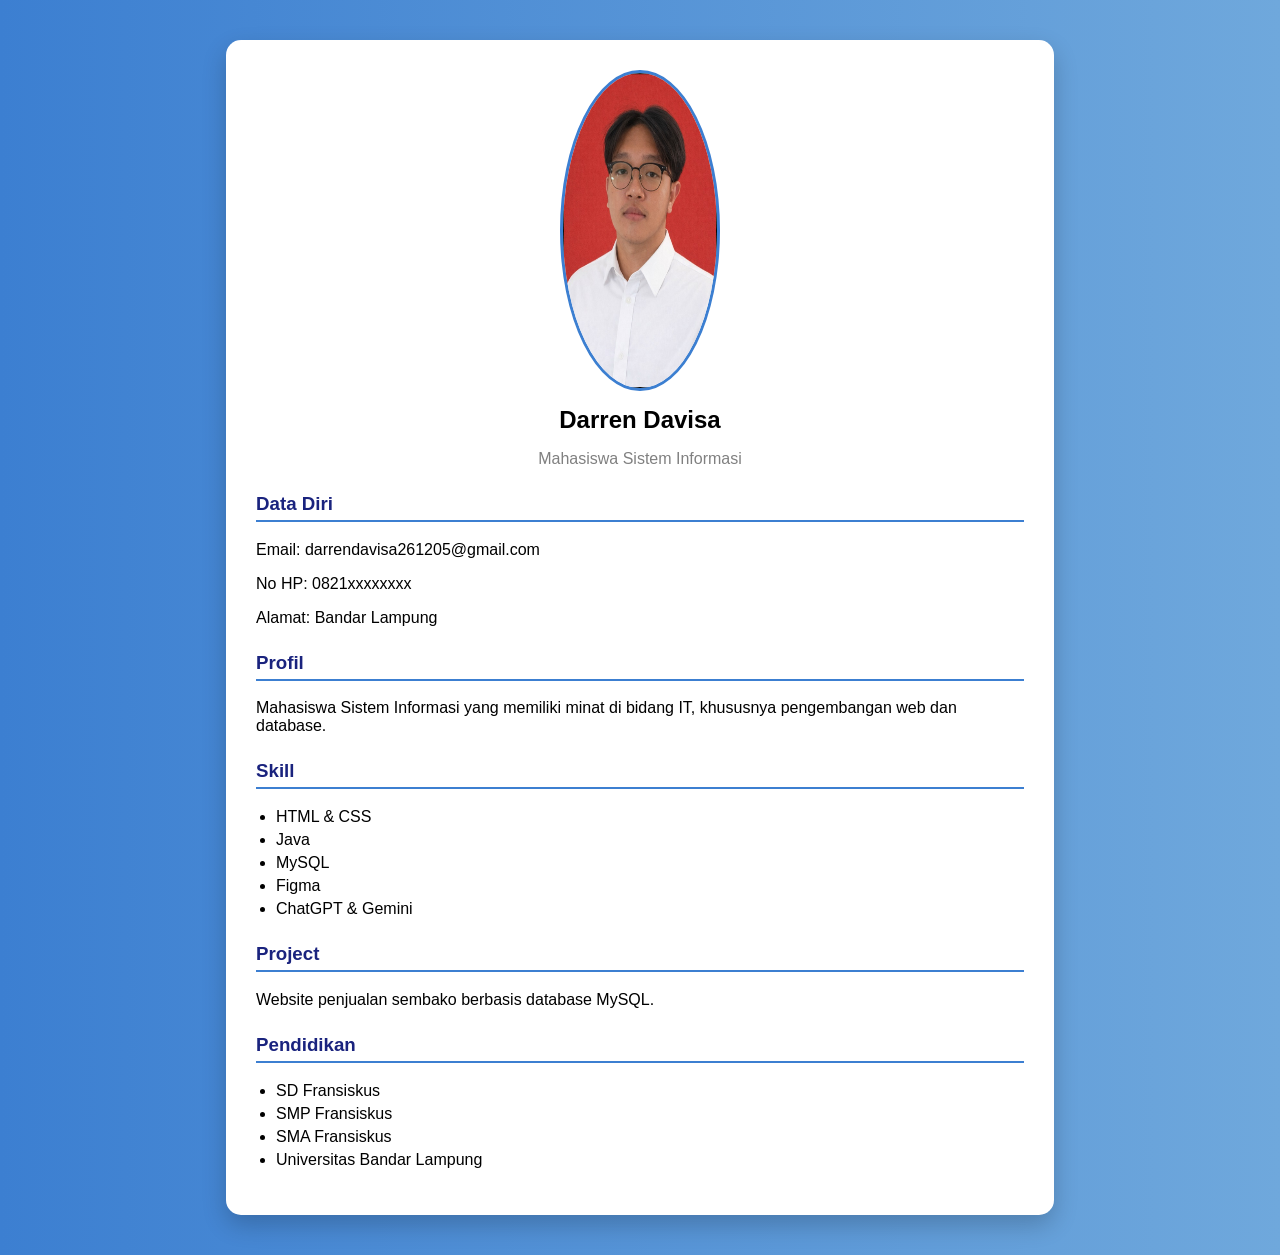
<file: index.html>
<html lang="id">
<head>
    <title>CV Darren</title>
    <link rel="stylesheet" href="style.css">
</head>

<body>

    <div class="container">

        
        <div class="header">
            <img src="foto-cv-darren.png" alt="Foto Darren">
            <h2>Darren Davisa</h2>
            <p>Mahasiswa Sistem Informasi</p>
        </div>
        
        <div class="section">
            <h3>Data Diri</h3>
            <p>Email: darrendavisa261205@gmail.com</p>
            <p>No HP: 0821xxxxxxxx</p>
            <p>Alamat: Bandar Lampung</p>
        </div>

        <div class="section">
            <h3>Profil</h3>
            <p>Mahasiswa Sistem Informasi yang memiliki minat di bidang IT, khususnya pengembangan web dan database.</p>
        </div>

        <div class="section">
            <h3>Skill</h3>
            <ul>
                <li>HTML & CSS</li>
                <li>Java</li>
                <li>MySQL</li>
                <li>Figma</li>
                <li>ChatGPT & Gemini</li>
            </ul>
        </div>

        <div class="section">
            <h3>Project</h3>
            <p>Website penjualan sembako berbasis database MySQL.</p>
        </div>

        <div class="section">
            <h3>Pendidikan</h3>
            <ul>
                <li>SD Fransiskus</li>
                <li>SMP Fransiskus</li>
                <li>SMA Fransiskus</li>
                <li>Universitas Bandar Lampung</li>
            </ul>
        </div>

    </div>

</body>
</html>
</file>
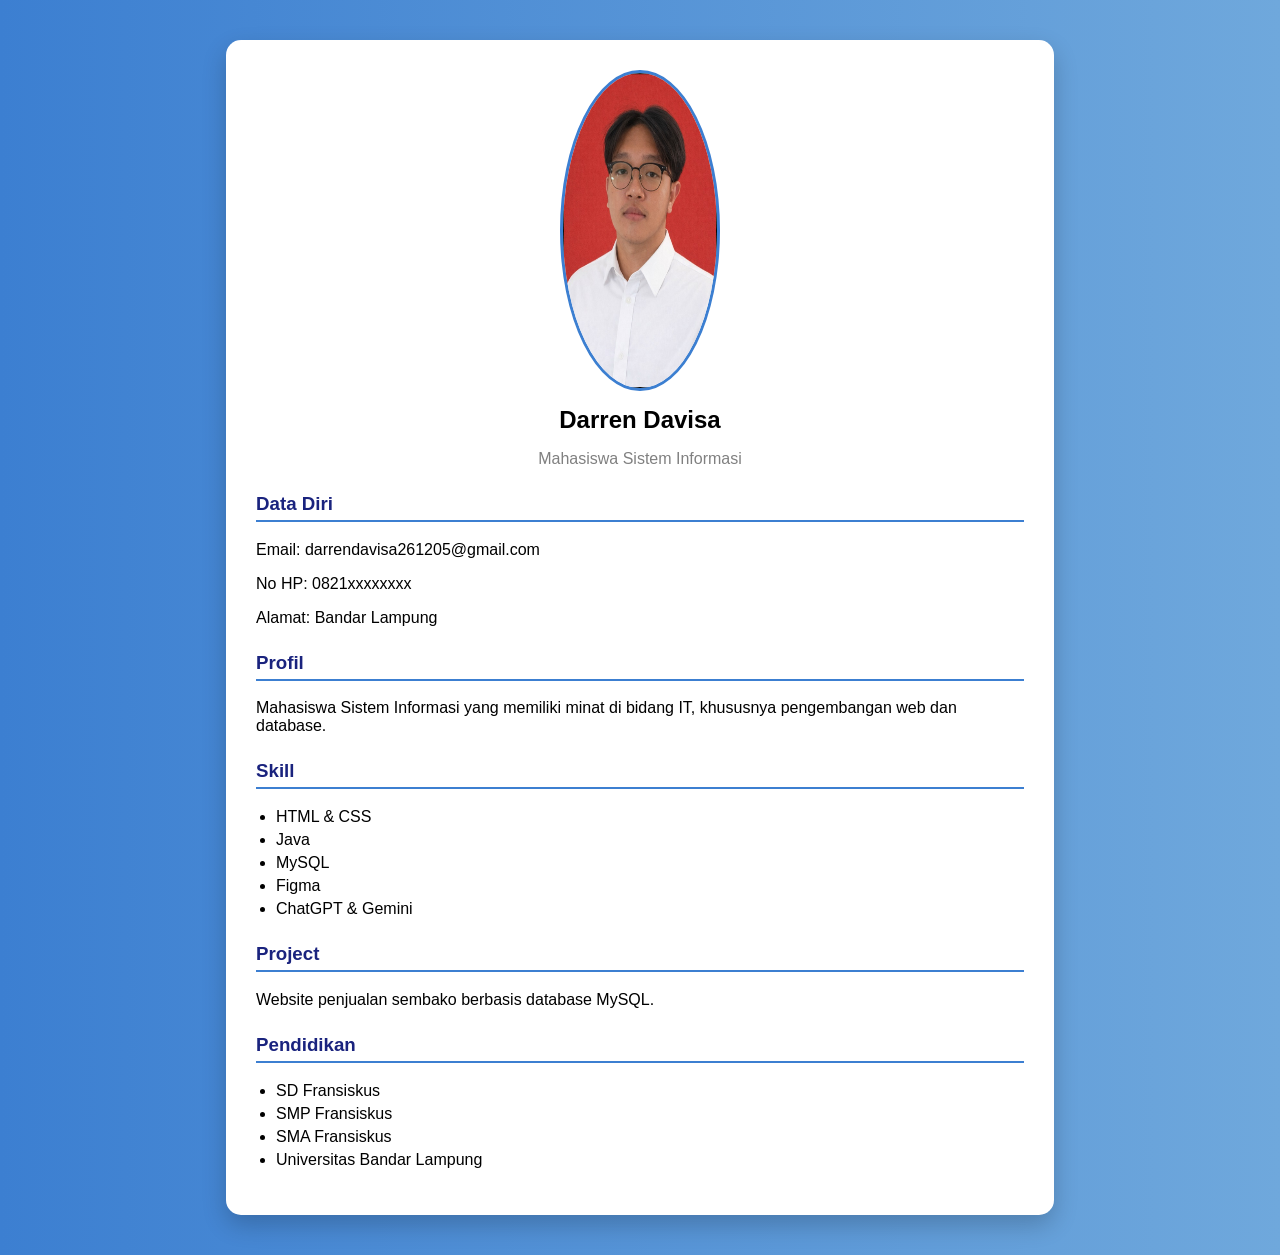
<file: curiculumv.html>
<html lang="id">
<head>
    <title>CV Darren</title>
    <link rel="stylesheet" href="style.css">
</head>

<body>

    <div class="container">

        
        <div class="header">
            <img src="foto-cv-darren.png" alt="Foto Darren">
            <h2>Darren Davisa</h2>
            <p>Mahasiswa Sistem Informasi</p>
        </div>
        
        <div class="section">
            <h3>Data Diri</h3>
            <p>Email: darrendavisa261205@gmail.com</p>
            <p>No HP: 0821xxxxxxxx</p>
            <p>Alamat: Bandar Lampung</p>
        </div>

        <div class="section">
            <h3>Profil</h3>
            <p>Mahasiswa Sistem Informasi yang memiliki minat di bidang IT, khususnya pengembangan web dan database.</p>
        </div>

        <div class="section">
            <h3>Skill</h3>
            <ul>
                <li>HTML & CSS</li>
                <li>Java</li>
                <li>MySQL</li>
                <li>Figma</li>
                <li>ChatGPT & Gemini</li>
            </ul>
        </div>

        <div class="section">
            <h3>Project</h3>
            <p>Website penjualan sembako berbasis database MySQL.</p>
        </div>

        <div class="section">
            <h3>Pendidikan</h3>
            <ul>
                <li>SD Fransiskus</li>
                <li>SMP Fransiskus</li>
                <li>SMA Fransiskus</li>
                <li>Universitas Bandar Lampung</li>
            </ul>
        </div>

    </div>

</body>
</html>
</file>
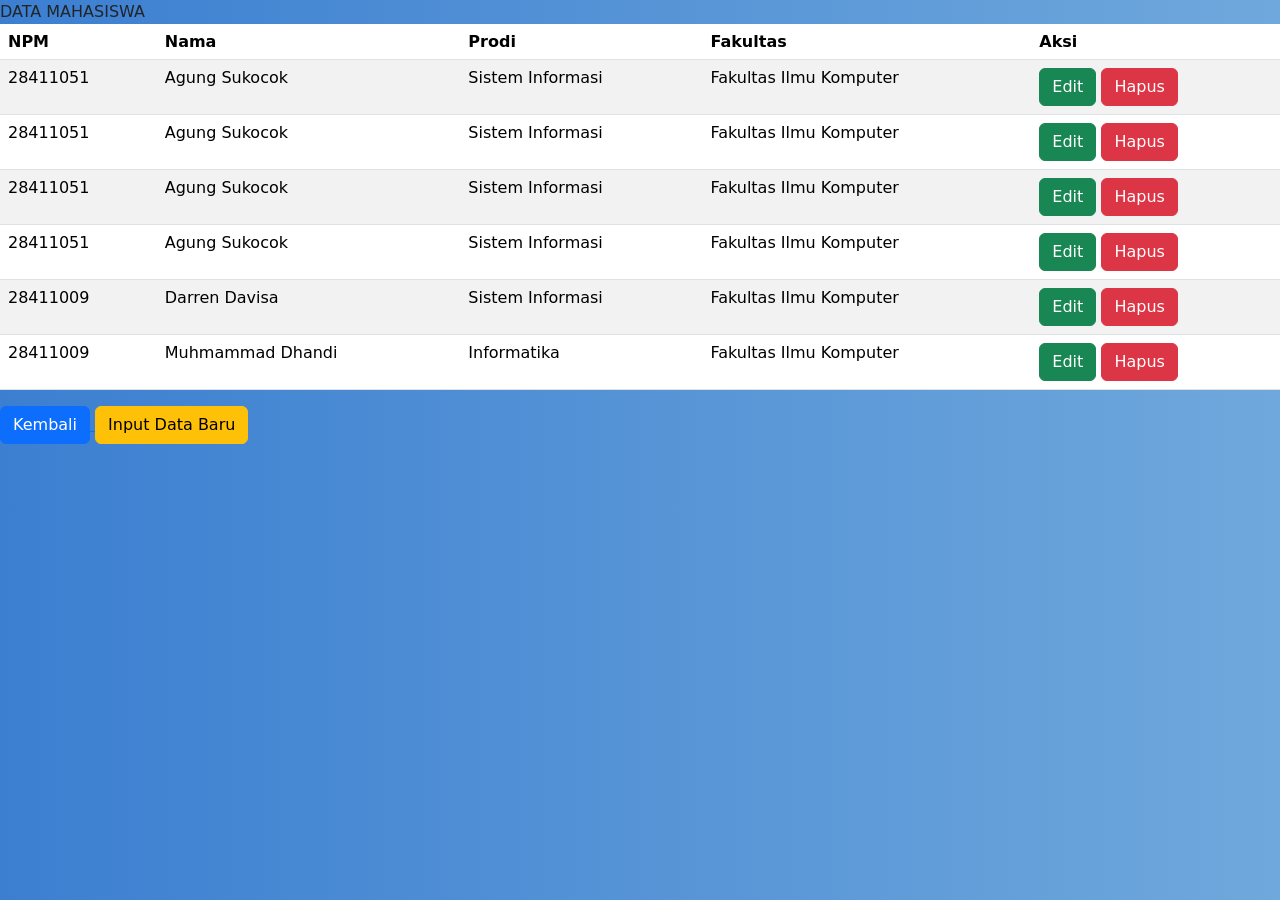
<file: data.html>
<html>
    <head>
        <title>Data Mahasiswa</title>
        <link rel="stylesheet" href="style.css">
        <link href="https://cdn.jsdelivr.net/npm/bootstrap@5.3.8/dist/css/bootstrap.min.css" rel="stylesheet" integrity="sha384-sRIl4kxILFvY47J16cr9ZwB07vP4J8+LH7qKQnuqkuIAvNWLzeN8tE5YBujZqJLB" crossorigin="anonymous">
    </head>
    <body>
        <div class="title_page">DATA MAHASISWA</div>

        <table class="table table-striped table-hover">
            
            <thead>
                <tr class="tr">
                    <th>NPM</th>
                    <th>Nama</th>
                    <th>Prodi</th>
                    <th>Fakultas</th>
                    <th>Aksi</th>
                </tr>
            </thead>

            <tbody">
                <tr>
                    <td>28411051</td>
                    <td>Agung Sukocok</td>
                    <td>Sistem Informasi</td>
                    <td>Fakultas Ilmu Komputer</td>
                    <td>
                        <button class="btn btn-success">Edit</button>
                        <button class="btn btn-danger">Hapus</button>
                    </td>
                </tr>
                <tr>
                    <td>28411051</td>
                    <td>Agung Sukocok</td>
                    <td>Sistem Informasi</td>
                    <td>Fakultas Ilmu Komputer</td>
                    <td>
                        <button class="btn btn-success">Edit</button>
                        <button class="btn btn-danger">Hapus</button>
                    </td>
                </tr>
                <tr>
                    <td>28411051</td>
                    <td>Agung Sukocok</td>
                    <td>Sistem Informasi</td>
                    <td>Fakultas Ilmu Komputer</td>
                    <td>
                        <button class="btn btn-success">Edit</button>
                        <button class="btn btn-danger">Hapus</button>
                    </td>
                </tr>
                <tr>
                    <td>28411051</td>
                    <td>Agung Sukocok</td>
                    <td>Sistem Informasi</td>
                    <td>Fakultas Ilmu Komputer</td>
                    <td>
                        <button class="btn btn-success">Edit</button>
                        <button class="btn btn-danger">Hapus</button>
                    </td>
                </tr>
                
                <tr>
                    <td>28411009</td>
                    <td>Darren Davisa</td>
                    <td>Sistem Informasi</td>
                    <td>Fakultas Ilmu Komputer</td>
                    <td>
                        <button class="btn btn-success">Edit</button>
                        <button class="btn btn-danger"></buttonclass>Hapus</button>
                    </td>
                </tr>
                <tr>
                    <td>28411009</td>
                    <td>Muhmammad Dhandi</td>
                    <td>Informatika</td>
                    <td>Fakultas Ilmu Komputer</td>
                    <td>
                        <button class="btn btn-success">Edit</button>
                        <button class="btn btn-danger">Hapus</button>
                    </td>
                </tr>
            </tbody>
        </table>

        <script src="https://cdn.jsdelivr.net/npm/bootstrap@5.3.8/dist/js/bootstrap.bundle.min.js" integrity="sha384-FKyoEForCGlyvwx9Hj09JcYn3nv7wiPVlz7YYwJrWVcXK/BmnVDxM+D2scQbITxI" crossorigin="anonymous"></script>
        
        <a href="index.html">
        <!-- Style css di dalam body-->
        <button class="btn btn-primary">Kembali</button>
        </a>

        <a href="">
         <!-- style css terpisah file -->
        <button  class="btn btn-warning">Input Data Baru</button>
        </a>
    </body>
</html>
</file>
<file: style.css>
body {
    font-family: Arial, sans-serif;
    background: linear-gradient(to right, #3c7fd1, #6fa8dc);
    margin: 0;
    padding: 0;
}


.container {
    width: 60%;
    margin: 40px auto;
    background: #ffffff;
    padding: 30px;
    border-radius: 15px;
    box-shadow: 0 10px 25px rgba(0, 0, 0, 0.2);
}


.header {
    text-align: center;
}

.header img {
    width: 20%;
    height: 35%;
    border-radius: 50%;
    border: 3px solid #3c7fd1;
    margin-bottom: 10px;
}

.header h2 {
    margin: 5px 0;
}

.header p {
    color: gray;
}


.section {
    margin-top: 25px;
}

h3 {
    border-bottom: 2px solid #3c7fd1;
    padding-bottom: 5px;
    color: #1a237e;
}

ul {
    padding-left: 20px;
}

ul li {
    margin: 5px 0;
}

.section:hover {
    transform: scale(1.01);
    transition: 0.3s;
}
</file>
